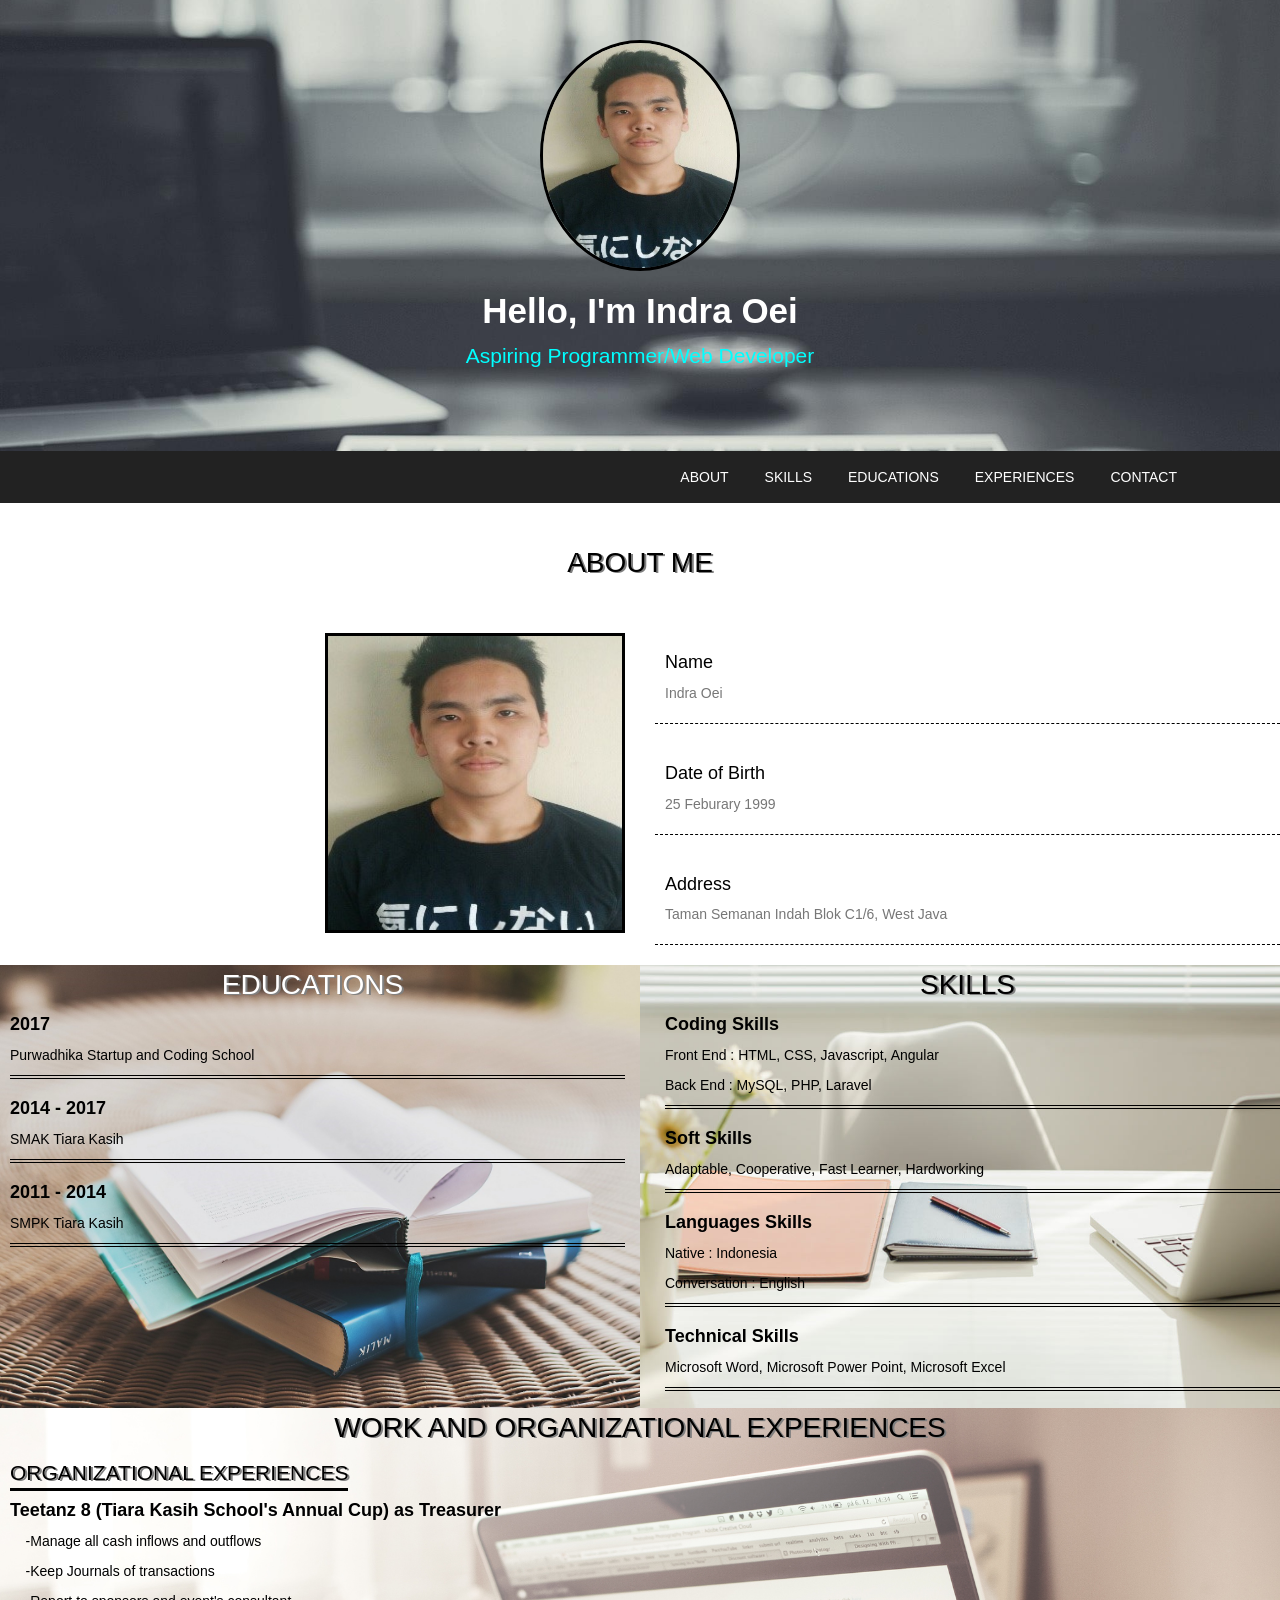
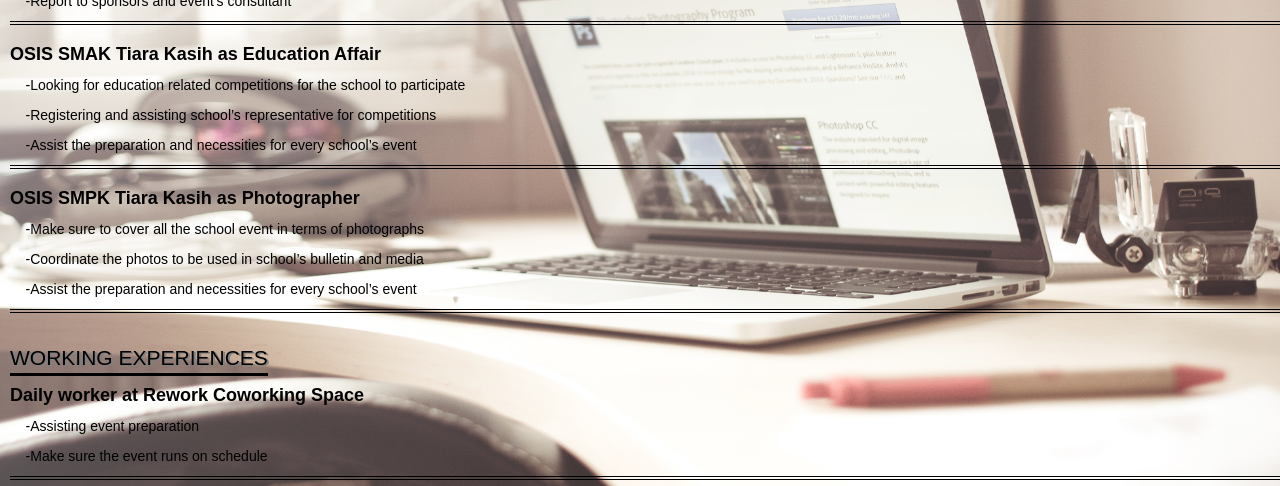
<file: index.html>
<!DOCTYPE html>
<html lang="en">
<head>
    <meta charset="UTF-8">
    <meta name="viewport" content="width=device-width, initial-scale=1.0">
    <meta http-equiv="X-UA-Compatible" content="ie=edge">
    <title>My Website</title>
    <link rel="stylesheet" href="https://maxcdn.bootstrapcdn.com/bootstrap/3.3.7/css/bootstrap.min.css" integrity="sha384-BVYiiSIFeK1dGmJRAkycuHAHRg32OmUcww7on3RYdg4Va+PmSTsz/K68vbdEjh4u" crossorigin="anonymous">
    <link rel="stylesheet" href="style/myStyle.css">
    <script src="https://code.jquery.com/jquery-3.2.1.min.js" integrity="sha256-hwg4gsxgFZhOsEEamdOYGBf13FyQuiTwlAQgxVSNgt4=" crossorigin="anonymous"></script>
    <script src="https://maxcdn.bootstrapcdn.com/bootstrap/3.3.7/js/bootstrap.min.js" integrity="sha384-Tc5IQib027qvyjSMfHjOMaLkfuWVxZxUPnCJA7l2mCWNIpG9mGCD8wGNIcPD7Txa" crossorigin="anonymous"></script>
</head>
<body>
    <div Header class="header">
        <div Content>
            <img src="img/profile.jpg" alt="profile"class="photo img-circle">
            <div Name class="name">Hello, I'm Indra Oei</div>
            <div Occupation class="occupation">Aspiring Programmer/Web Developer</div>
            <div Occupation class="motto"></div>
        </div>
    </div>
    <div Menubar>
        <nav class="navbar navbar-inverse" role="navigation" style="border-radius: 0; border:none" >
            <div class="container">
                <!-- Brand and toggle get grouped for better mobile display -->
                <div class="navbar-header">
                    <button type="button" class="navbar-toggle" data-toggle="collapse" data-target="#bs-example-navbar-collapse-1">
                        <span class="sr-only">Toggle navigation</span>
                        <span class="icon-bar"></span>
                        <span class="icon-bar"></span>
                        <span class="icon-bar"></span>
                    </button>
                    <!--<a class="navbar-brand" href="#">Start Bootstrap</a>-->
                </div>
                <!-- Collect the nav links, forms, and other content for toggling -->
                <div class="collapse navbar-collapse navbar-right" id="bs-example-navbar-collapse-1">
                    <ul class="nav navbar-nav">
                        <li><a href="#aboutme" >ABOUT</a></li>
                        <li><a href="#skill">SKILLS</a></li>
                        <li><a href="#education">EDUCATIONS</a></li>
                        <li><a href="#experience">EXPERIENCES</a></li>
                        <li><a href="#contact">CONTACT</a></li>
                        <div id="contact" class="overlay">
                                <div class="popup">
                                    <div class="popup-content">
                                        <h4>Contact</h4>
                                        <p>Phone : 0816912699</p>
                                        <p>Email : indraoeiii@gmail.com</p>
                                        <p><a href="https://github.com/indraoei" target="_blank" class="socmed-link"><img src="img/github.png" alt="" class="socmed-img"> : indraoei</a></p>
                                        <p><a href="https://www.instagram.com/indra.oei/" target="_blank" class="socmed-link"><img src="img/instagram.png" alt="" class="socmed-img"> : @indraoei</a> </p>
                                        <p><img src="img/line.png" alt="" id="line"> : indraoei</p>
                                    </div>
                                    <a class="close" href="#">&times;</a>
                                </div>
                          </div>
                    </ul>
                </div>
                <!-- /.navbar-collapse -->
            </div>
            <!-- /.container -->
        </nav>

    </div>
    <!-- About Me -->
    <div AboutMe class="aboutme" id="aboutme">
        <div class="row">
            <div title class="aboutme-title">
                ABOUT ME
            </div>
            <!-- About Me (Photo) -->
            <div class="col-xs-12 col-sm-12 col-md-6">
                <img src="img/profile.jpg" alt="photo" class="aboutme-photo">
            </div>
            <!-- About Me (Data) -->
            <div class="col-xs-12 col-sm-12 col-md-6">
                <div class="aboutme-data">
                    <h4>Name</h4>
                    <p class="text-muted">Indra Oei</p>
                </div>
                <div class="aboutme-data">
                        <h4>Date of Birth</h4>
                        <p class="text-muted">25 Feburary 1999</p>
                </div>
                <div class="aboutme-data">
                        <h4>Address</h4>
                        <p class="text-muted">Taman Semanan Indah Blok C1/6, West Java</p>
                </div>
            </div>
        </div>
    </div>
    <!-- Experience -->
    <div Experience>
        <div class="row">
                <div myEdu class="myedu col-xs-12 col-sm-12 col-md-6" id="education">
                    <!-- Education Title -->
                    <div title class="myedu-title">
                        EDUCATIONS
                    </div>
                    <!-- Education Content -->
                    <div content>
                        <div class="myedu-data">
                            <h4><b>2017</b></h4>
                            <p class="">Purwadhika Startup and Coding School</p>
                        </div>
                        <div class="myedu-data">
                            <h4><b>2014 - 2017</b></h4>
                            <p class="">SMAK Tiara Kasih</p>
                        </div>
                        <div class="myedu-data">
                            <h4><b>2011 - 2014</b></h4>
                            <p class="">SMPK Tiara Kasih</p>
                        </div>
                    </div>
                </div>
                <div mySkill class="myskill col-xs-12 col-sm-12 col-md-6" id="skill">
                    <!-- Skill Title -->
                    <div title class="myskill-title">
                        SKILLS
                    </div>
                    <!-- Skill Content -->
                    <div content>
                          <div class="myskill-data">
                              <h4><b>Coding Skills</b></h4>
                              <p>Front End : HTML, CSS, Javascript, Angular</p>
                              <p>Back End  : MySQL, PHP, Laravel</p>
                          </div>
                          <div class="myskill-data">
                            <h4><b>Soft Skills</b></h4>
                            <p>Adaptable, Cooperative, Fast Learner, Hardworking</p>
                        </div>
                        <div class="myskill-data">
                            <h4><b>Languages Skills</b></h4>
                            <p>Native       : Indonesia</p>
                            <p>Conversation : English</p>
                        </div>
                        <div class="myskill-data">
                            <h4><b>Technical Skills</b></h4>
                            <p>Microsoft Word, Microsoft Power Point, Microsoft Excel</p>
                        </div>
                    </div>
                </div>
                <!-- working and organizational experience -->
                <div class="experience col-xs-12 col-sm-12 col-md-12" id="experience">
                    <div title class="experience-title">
                        WORK AND ORGANIZATIONAL EXPERIENCES
                    </div>
                    <div sub class="experience-sub">
                        ORGANIZATIONAL EXPERIENCES
                    </div>
                    <div content>
                        <div class="experience-data">
                            <h4><b>Teetanz 8 (Tiara Kasih School's Annual Cup) as Treasurer</b></h4>
                            <p>&nbsp &nbsp -Manage all cash inflows and outflows</p>
                            <p>&nbsp &nbsp -Keep Journals of transactions</p>
                            <p>&nbsp &nbsp -Report to sponsors and event's consultant</p>
                        </div>
                        <div class="experience-data">
                                <h4><b>OSIS SMAK Tiara Kasih as Education Affair</b></h4>
                                <p>&nbsp &nbsp -Looking for education related competitions for the school to participate </p>
                                <p>&nbsp &nbsp -Registering and assisting school’s representative for competitions</p>
                                <p>&nbsp &nbsp -Assist the preparation and necessities for every school’s event </p>
                        </div>
                        <div class="experience-data">
                                <h4><b>OSIS SMPK Tiara Kasih as Photographer</b></h4>
                                <p>&nbsp &nbsp -Make sure to cover all the school event in terms of photographs</p>
                                <p>&nbsp &nbsp -Coordinate the photos to be used in school’s bulletin and media</p>
                                <p>&nbsp &nbsp -Assist the preparation and necessities for every school’s event</p>
                        </div>    
                    </div>
                    <div sub class="experience-sub">
                        WORKING EXPERIENCES
                    </div>
                    <div content >
                        <div class="experience-data">
                            <h4><b>Daily worker at Rework Coworking Space</b></h4>
                            <p>&nbsp &nbsp -Assisting event preparation</p>
                            <p>&nbsp &nbsp -Make sure the event runs on schedule</p>
                        </div>
                    </div>
                </div>
        </div>
    </div>
</body>
</html>
</file>
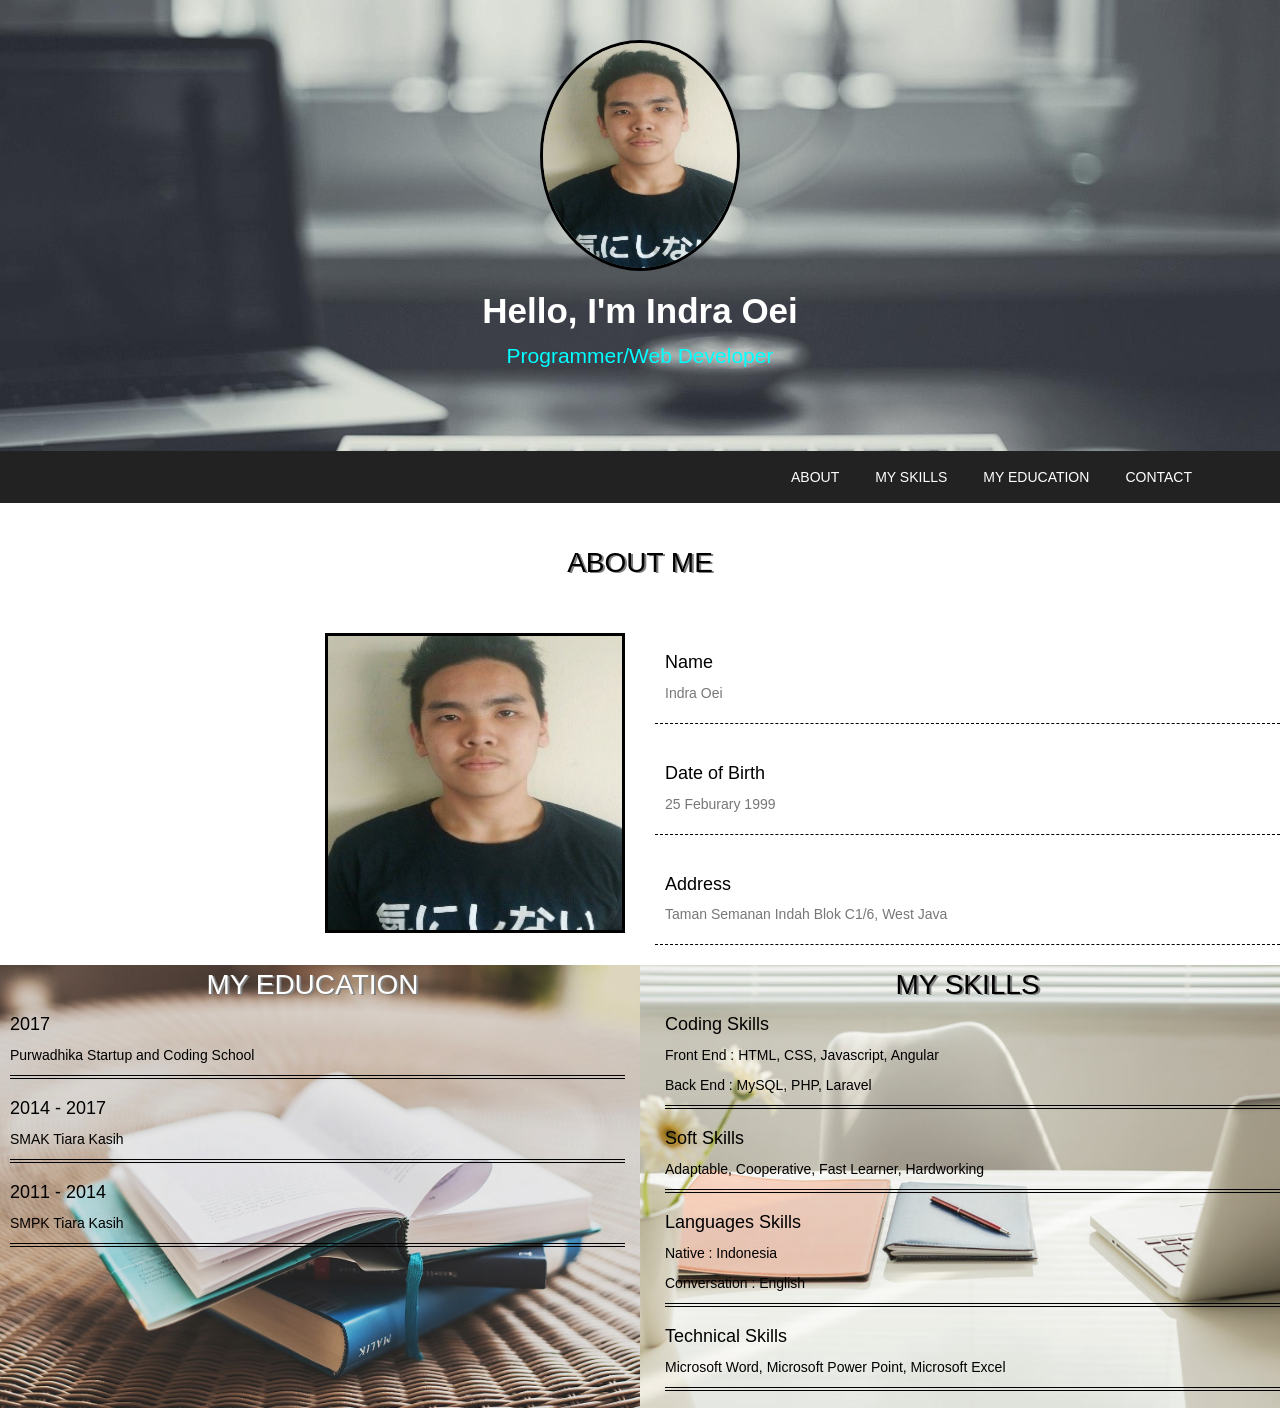
<file: myWebsite.html>
<!DOCTYPE html>
<html lang="en">
<head>
    <meta charset="UTF-8">
    <meta name="viewport" content="width=device-width, initial-scale=1.0">
    <meta http-equiv="X-UA-Compatible" content="ie=edge">
    <title>My Website</title>
    <!-- Latest compiled and minified CSS -->
<link rel="stylesheet" href="https://maxcdn.bootstrapcdn.com/bootstrap/3.3.7/css/bootstrap.min.css" integrity="sha384-BVYiiSIFeK1dGmJRAkycuHAHRg32OmUcww7on3RYdg4Va+PmSTsz/K68vbdEjh4u" crossorigin="anonymous">
    <link rel="stylesheet" href="style/myStyle.css">
</head>
<body>
    <div Header class="header">
        <div Content>
            <img src="img/profile.jpg" alt="profile"class="photo img-circle">
            <div Name class="name">Hello, I'm Indra Oei</div>
            <div Occupation class="occupation">Programmer/Web Developer</div>
        </div>
    </div>
    <div Menubar>
        <nav class="navbar navbar-inverse custom-navbar">
            <div class="container">
              <!-- Brand and toggle get grouped for better mobile display -->
              <div class="navbar-header">
                <button type="button" class="navbar-toggle collapsed" data-toggle="collapse" data-target="#bs-example-navbar-collapse-1" aria-expanded="false">
                  <span class="sr-only">Toggle navigation</span>
                  <span class="icon-bar"></span>
                  <span class="icon-bar"></span>
                  <span class="icon-bar"></span>
                </button>
              </div>
          
              <!-- Collect the nav links, forms, and other content for toggling -->
              <div class="collapse navbar-collapse" id="bs-example-navbar-collapse-1">
                <ul class="nav navbar-nav navbar-right">
                  <li><a href="#aboutme">ABOUT</a></li>
                  <li><a href="#skill">MY SKILLS</a></li>
                  <li><a href="#education">MY EDUCATION</a></li>
                  <li><a href="#contact">CONTACT</a></li>
                  <div id="contact" class="overlay">
                        <div class="popup">
                            <div class="popup-content">
                                <h4>Contact</h4>
                                <p>Phone : 0816912699</p>
                                <p>Email : indraoeiii@gmail.com</p>
                                <p><a href="https://github.com/indraoei" target="_blank" class="socmed-link"><img src="img/github.png" alt="" class="socmed-img"> : indraoei</a></p>
                                <p><a href="https://www.instagram.com/indra.oei/" target="_blank" class="socmed-link"><img src="img/instagram.png" alt="" class="socmed-img"> : @indraoei</a> </p>
                                <p><img src="img/line.png" alt="" id="line"> : indraoei</p>
                            </div>
                            <a class="close" href="#">&times;</a>
                        </div>
                  </div>
                </ul>
              </div><!-- /.navbar-collapse -->
            </div><!-- /.container-fluid -->
          </nav>
    </div>
    <!-- About Me -->
    <div AboutMe class="aboutme" id="aboutme">
        <div class="row">
            <div title class="aboutme-title">
                ABOUT ME
            </div>
            <!-- About Me (Photo) -->
            <div class="col-xs-12 col-sm-12 col-md-6">
                <img src="img/profile.jpg" alt="photo" class="aboutme-photo">
            </div>
            <!-- About Me (Data) -->
            <div class="col-xs-12 col-sm-12 col-md-6">
                <div class="aboutme-data">
                    <h4>Name</h4>
                    <p class="text-muted">Indra Oei</p>
                </div>
                <div class="aboutme-data">
                        <h4>Date of Birth</h4>
                        <p class="text-muted">25 Feburary 1999</p>
                </div>
                <div class="aboutme-data">
                        <h4>Address</h4>
                        <p class="text-muted">Taman Semanan Indah Blok C1/6, West Java</p>
                </div>
            </div>
        </div>
    </div>
    <!-- Experience -->
    <div Experience>
        <div class="row">
                <div myEdu class="myedu col-xs-12 col-sm-12 col-md-6" id="education">
                    <!-- Education Title -->
                    <div title class="myedu-title">
                        MY EDUCATION
                    </div>
                    <!-- Education Content -->
                    <div content>
                        <div class="myedu-data">
                            <h4>2017</h4>
                            <p class="">Purwadhika Startup and Coding School</p>
                        </div>
                        <div class="myedu-data">
                            <h4>2014 - 2017</h4>
                            <p class="">SMAK Tiara Kasih</p>
                        </div>
                        <div class="myedu-data">
                            <h4>2011 - 2014</h4>
                            <p class="">SMPK Tiara Kasih</p>
                        </div>
                    </div>
                </div>
                <div mySkill class="myskill col-xs-12 col-sm-12 col-md-6" id="skill">
                    <!-- Skill Title -->
                    <div title class="myskill-title">
                        MY SKILLS
                    </div>
                    <!-- Skill Content -->
                    <div content>
                          <div class="myskill-data">
                              <h4>Coding Skills</h4>
                              <p>Front End : HTML, CSS, Javascript, Angular</p>
                              <p>Back End  : MySQL, PHP, Laravel</p>
                          </div>
                          <div class="myskill-data">
                            <h4>Soft Skills</h4>
                            <p>Adaptable, Cooperative, Fast Learner, Hardworking</p>
                        </div>
                        <div class="myskill-data">
                            <h4>Languages Skills</h4>
                            <p>Native       : Indonesia</p>
                            <p>Conversation : English</p>
                        </div>
                        <div class="myskill-data">
                            <h4>Technical Skills</h4>
                            <p>Microsoft Word, Microsoft Power Point, Microsoft Excel</p>
                        </div>
                    </div>
                </div>
        </div>
    </div>
    <script 
        src="https://maxcdn.bootstrapcdn.com/bootstrap/3.3.7/js/bootstrap.min.js" integrity="sha384-Tc5IQib027qvyjSMfHjOMaLkfuWVxZxUPnCJA7l2mCWNIpG9mGCD8wGNIcPD7Txa" crossorigin="anonymous">
    </script>
    <script src="https://code.jquery.com/jquery-3.2.1.min.js" integrity="sha256-hwg4gsxgFZhOsEEamdOYGBf13FyQuiTwlAQgxVSNgt4=" crossorigin="anonymous">
    </script>
</body>
</html>
</file>
<file: style/myStyle.css>
.header
{
    display: block;
    text-align: center;
    background: url(../img/hdr-bg.jpg) no-repeat center;
    background-size: cover;
    padding-top: 40px;
    padding-bottom: 80px;

}
.photo
{
    margin: auto;
    max-width: 200px;
    height: auto;
    border: 3px solid black;
    object-fit: cover;
}
.name
{
    padding-top: 15px;
    font-family: sans-serif;
    font-size: 2.5em;
    color: white;
    font-weight: bold;
}
.occupation
{
    padding-top: 5px;
    color: cyan;
    font-family: 'Gill Sans', 'Gill Sans MT', Calibri, 'Trebuchet MS', sans-serif;
    font-size: 1.5em;
}
.motto
{
    font-style: italic;
    font-size: 1.2em;
    font-family: 'Gill Sans', 'Gill Sans MT', Calibri, 'Trebuchet MS', sans-serif;
    color: white;
}
.menubar
{
    background-color: black;
    padding: 30px;
}
ul {
    list-style-type: none; 
    margin: 0;
    padding: 0;
    overflow: hidden;
    float: right
}

li {
    float: left;
}

li a {
    display: block;
    color: white;
    text-align: center;
    padding: 0px 16px;
    margin: 1px 3px 1px 3px;
    text-decoration: None;
}
.custom-navbar
{
    border-radius: 0px;
    border: none;
}
.navbar-inverse .navbar-nav>li>a{
    color: white;
}
.aboutme-title
{
    padding-top: 20px;
    padding-bottom: 50px;
    color: black;
    text-align: center;
    font-size: 2em;
    text-shadow: 2px 1px grey
}
.aboutme-photo
{
    border: 3px solid black;
    width: 300px;
    height: 300px;
    float: right;
    object-fit: cover;
}
.aboutme-data
{
    margin-bottom: 20px;
    text-align: left;
    border-bottom: dashed 1px;
    padding: 10px 10px 10px 10px;
    color: black;
}
@media only screen and (max-device-width: 1024px)
{
    .aboutme-photo
    {
        float: none;
        display: block;
        margin: auto;
        border: 4px solid black;
    }
}
.myedu
{
    background: url(../img/education.jpg) no-repeat;
    background-size: cover; 
    float: left;
    height: 443px;
}
.myedu-title
{
    color: white;
    text-align: center;
    font-size: 2em;
    text-shadow: 2px 1px grey
}
.myedu-data
{
    margin-bottom: 20px;
    margin-left: 10px;
    text-align: left;
    border-bottom: double 4px;
    color: black;
}
.myskill
{
    background: url(../img/skill.jpg) no-repeat center;
    background-size: cover;
    float: left;
    height: 443px;
    
}
.myskill-title
{
    color: black;
    text-align: center;
    font-size: 2em;
    text-shadow: 2px 1px grey
}
.myskill-data
{
    margin-bottom: 20px;
    margin-left: 10px;
    text-align: left;
    border-bottom: double 4px;
    color: black;
}
.overlay {
    position: fixed;
    top: 0;
    bottom: 0;
    left: 0;
    right: 0;
    background: rgba(0, 0, 0, 0.7);
    transition: opacity 500ms;
    visibility: hidden;
    opacity: 0;
  }
  .overlay:target {
    visibility: visible;
    opacity: 1;
  }
  
  .popup {
    margin: 200px auto;
    padding: 20px;
    background: white;
    opacity: 0.8;
    border-radius: 5px;
    width: 30%;
    position: relative;
    transition: all 5s ease-in-out;
    font-family: Tahoma, Arial, sans-serif;
  }
  .popup .close {
    position: absolute;
    top: 15px;
    right: 30px;
    transition: all 200ms;
    font-size: 30px;
    font-weight: bold;
    text-decoration: none;
    color: black;
  }
  .popup-content{
      color: black;
  }
  .popup-content a{
    text-decoration: none;
    color: black;
}
  .popup .close:hover {
    color: white;
  }
  
  @media screen and (max-width: 700px){
    .box{
      width: 70%;
    }
    .popup{
      width: 70%;
    }
  }
  .socmed-img{
      width: 30px;
      height: 30px;
  }
  #line{
      width: 28px;
      height: 28px;
  }
  .socmed-link{
      color: black;
  }
.experience{
    background: url(../img/experience.jpg) no-repeat center;
    background-size: cover;
    height: 678px;
}
.experience-title{
    color: black;
    text-align: center;
    font-size: 2em;
    text-shadow: 2px 1px grey
}
.experience-data{
    margin-bottom: 20px;
    margin-left: 10px;
    text-align: left;
    border-bottom: double 4px;
    color: black;
    clear: both;
}
.experience-sub{
    color: black;
    float: left;
    border-bottom: solid black;
    font-size: 1.5em;
    text-shadow: 2px 1px grey;
    margin-left: 10px;
    margin-bottom: 10px;
    margin-top: 10px;
}
@media only screen and (max-width: 500px)
{
    .experience{
        height: 1000px;
    }
    .myskill{
        height: 470px;
    }
}
</file>
